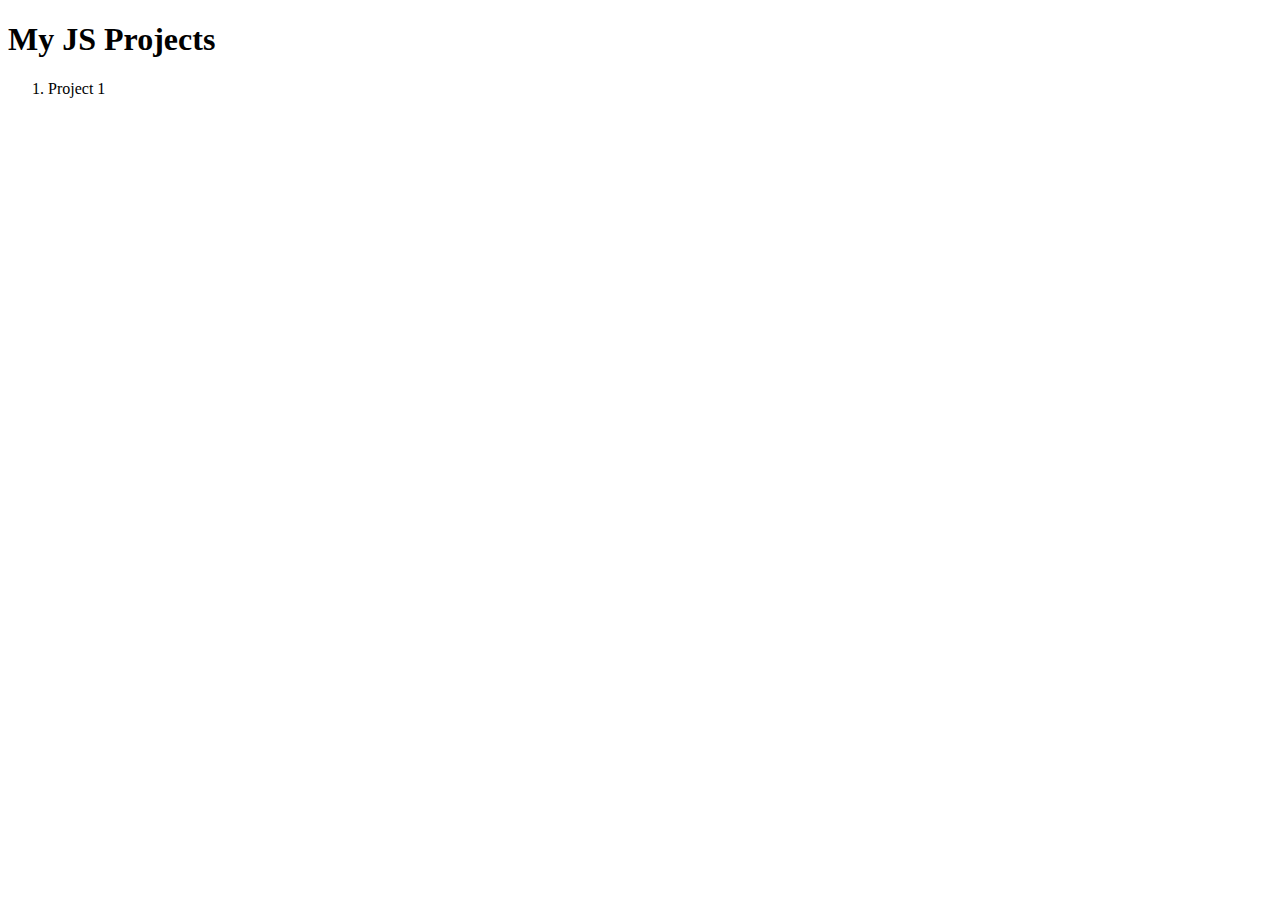
<file: index.html>
<!DOCTYPE html>
<html lang="en">

<head>
    <meta charset="UTF-8">
    <meta name="viewport" content="width=device-width, initial-scale=1.0">
    <title>JavaScript Projects</title>
</head>

<body>
    <h1>My JS Projects</h1>
    <ol>
        <li>Project 1</li>
</body>

</html>
</file>
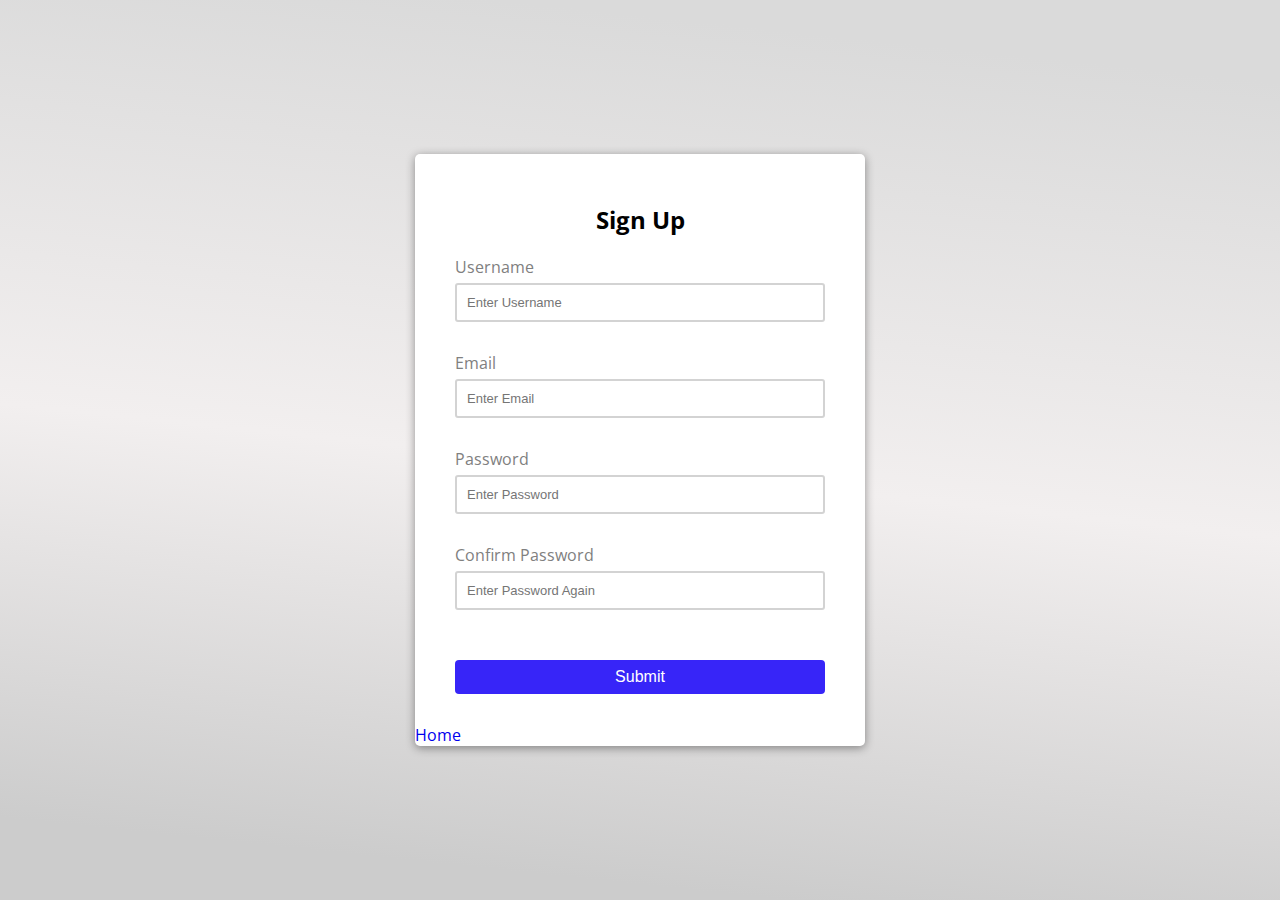
<file: P01/index.html>
<!DOCTYPE html>
<html lang="en">

<head>
    <meta charset="UTF-8">
    <meta name="viewport" content="width=device-width, initial-scale=1.0">
    <link rel="stylesheet" href="style.css">
    <title>HTML Validation Form</title>
</head>

<body>
    <div class="container">
        <form id="form" class="form">
            <h2>Sign Up</h2>
            <div class="form-control">
                <label for="username">Username</label>
                <input type="text" id="username" placeholder="Enter Username">
                <small>Error Message</small>
            </div>
            <div class="form-control">
                <label for="email">Email</label>
                <input type="text" id="email" placeholder="Enter Email">
                <small>Error Message</small>
            </div>
            <div class="form-control">
                <label for="password">Password</label>
                <input type="password" id="password" placeholder="Enter Password">
                <small>Error Message</small>
            </div>
            <div class="form-control">
                <label for="cpassword">Confirm Password</label>
                <input type="password" id="password" placeholder="Enter Password Again">
                <small>Error Message</small>
            </div>
            <button>Submit</button>
        </form>
        <a href="../mainindex.html">Home</a>
    </div>
    <script src="script.js"></script>
</body>

</html>
</file>
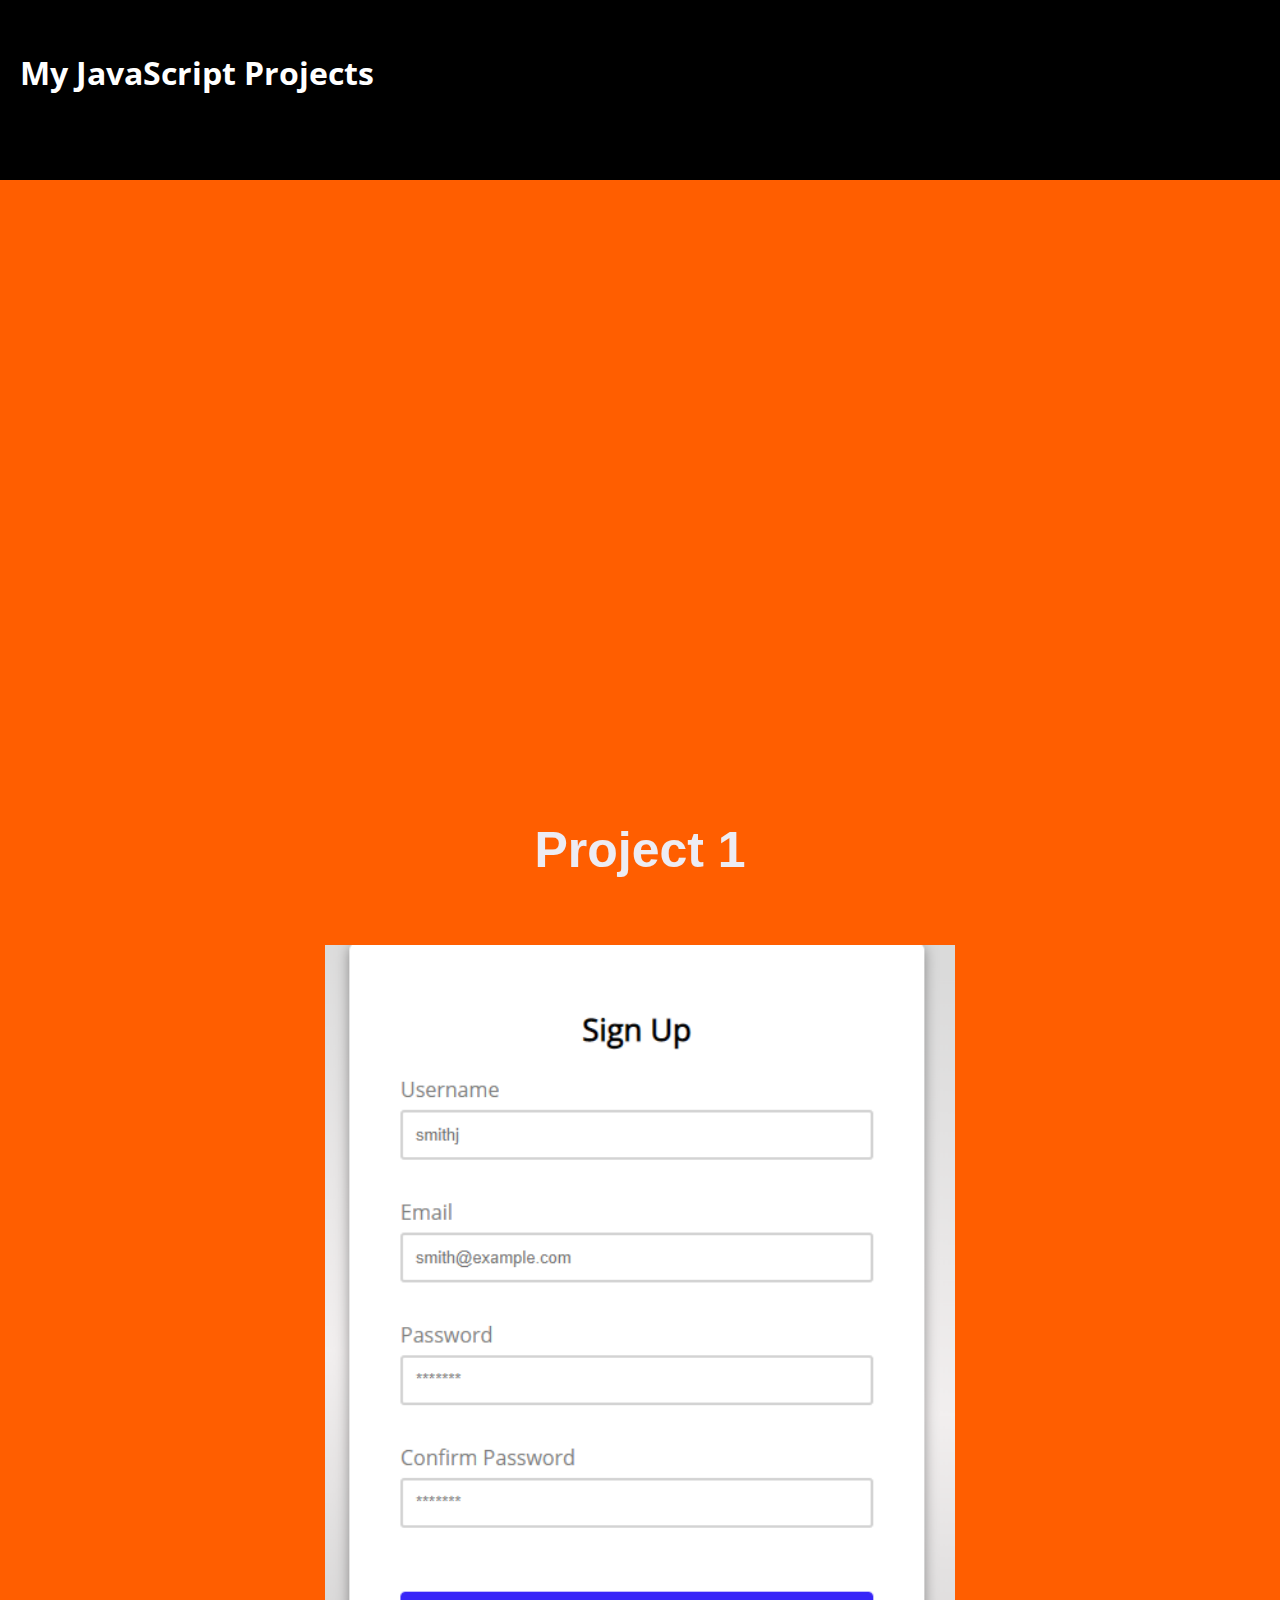
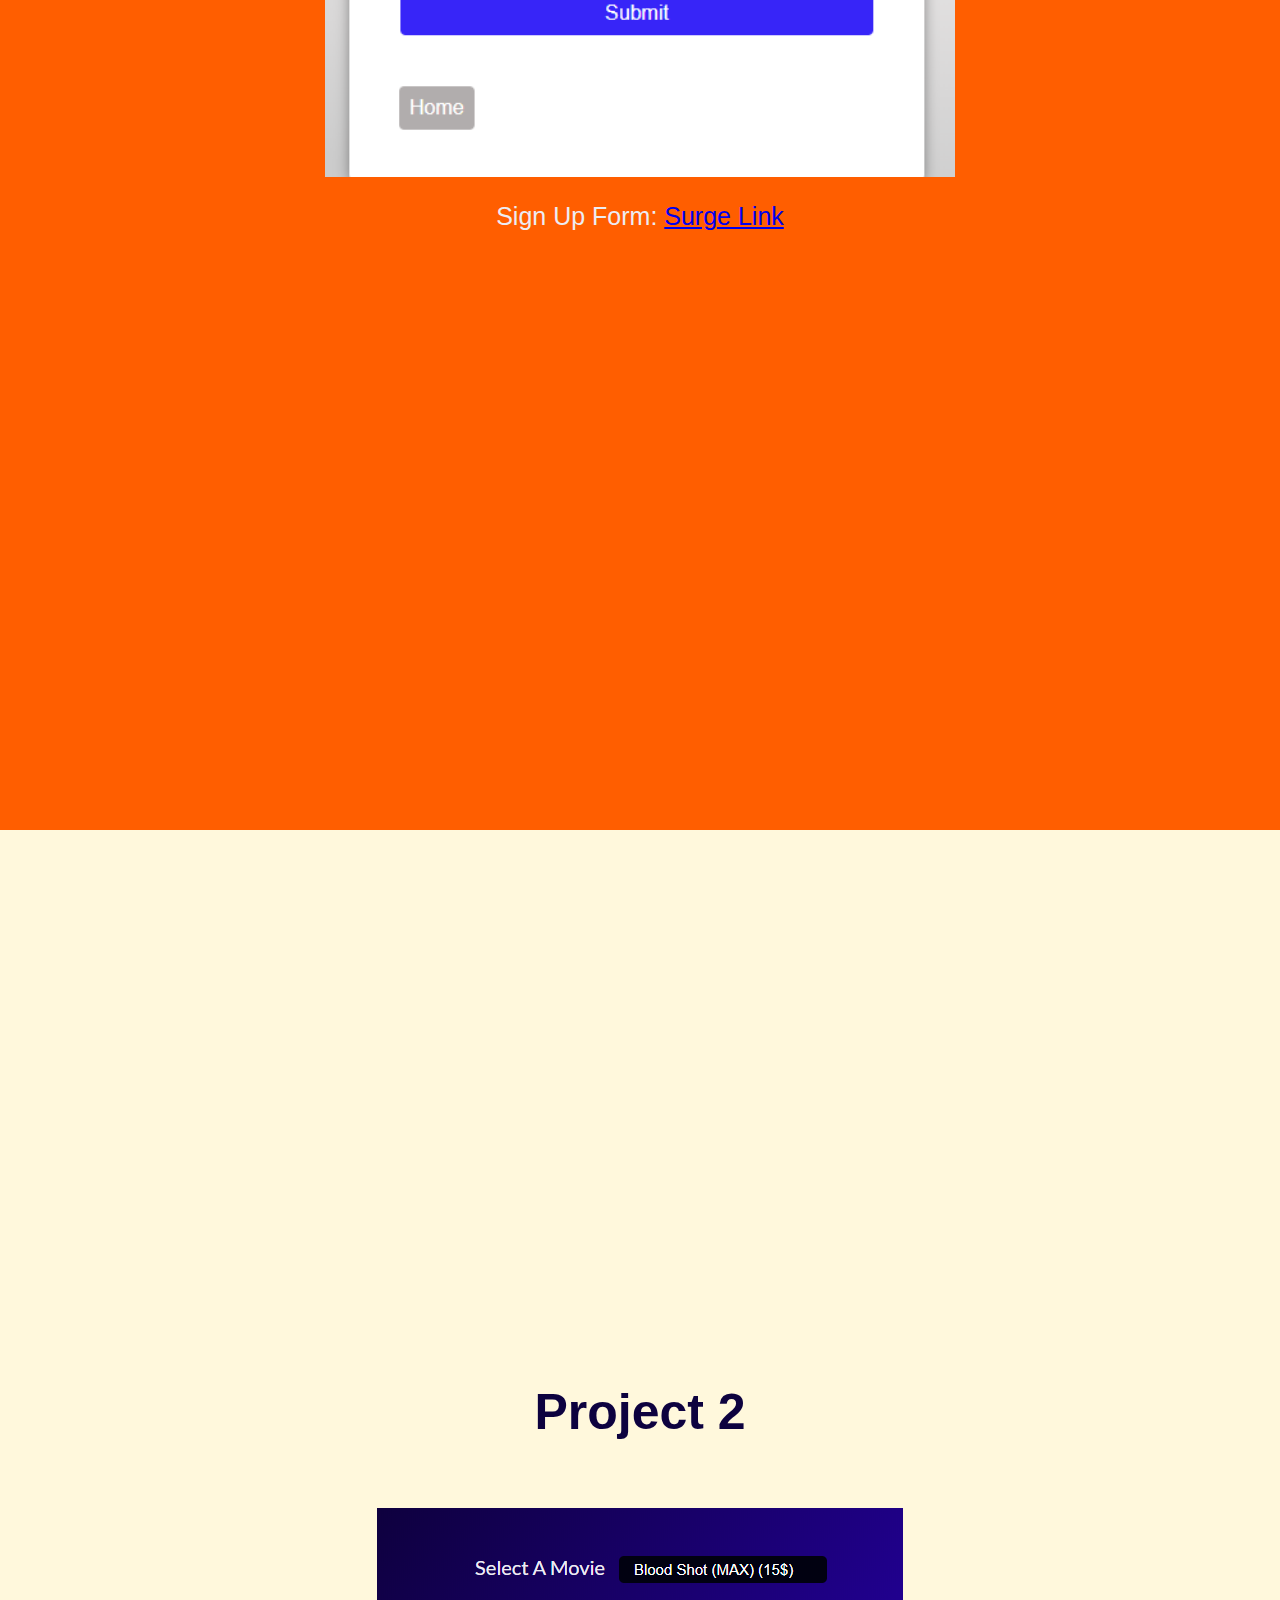
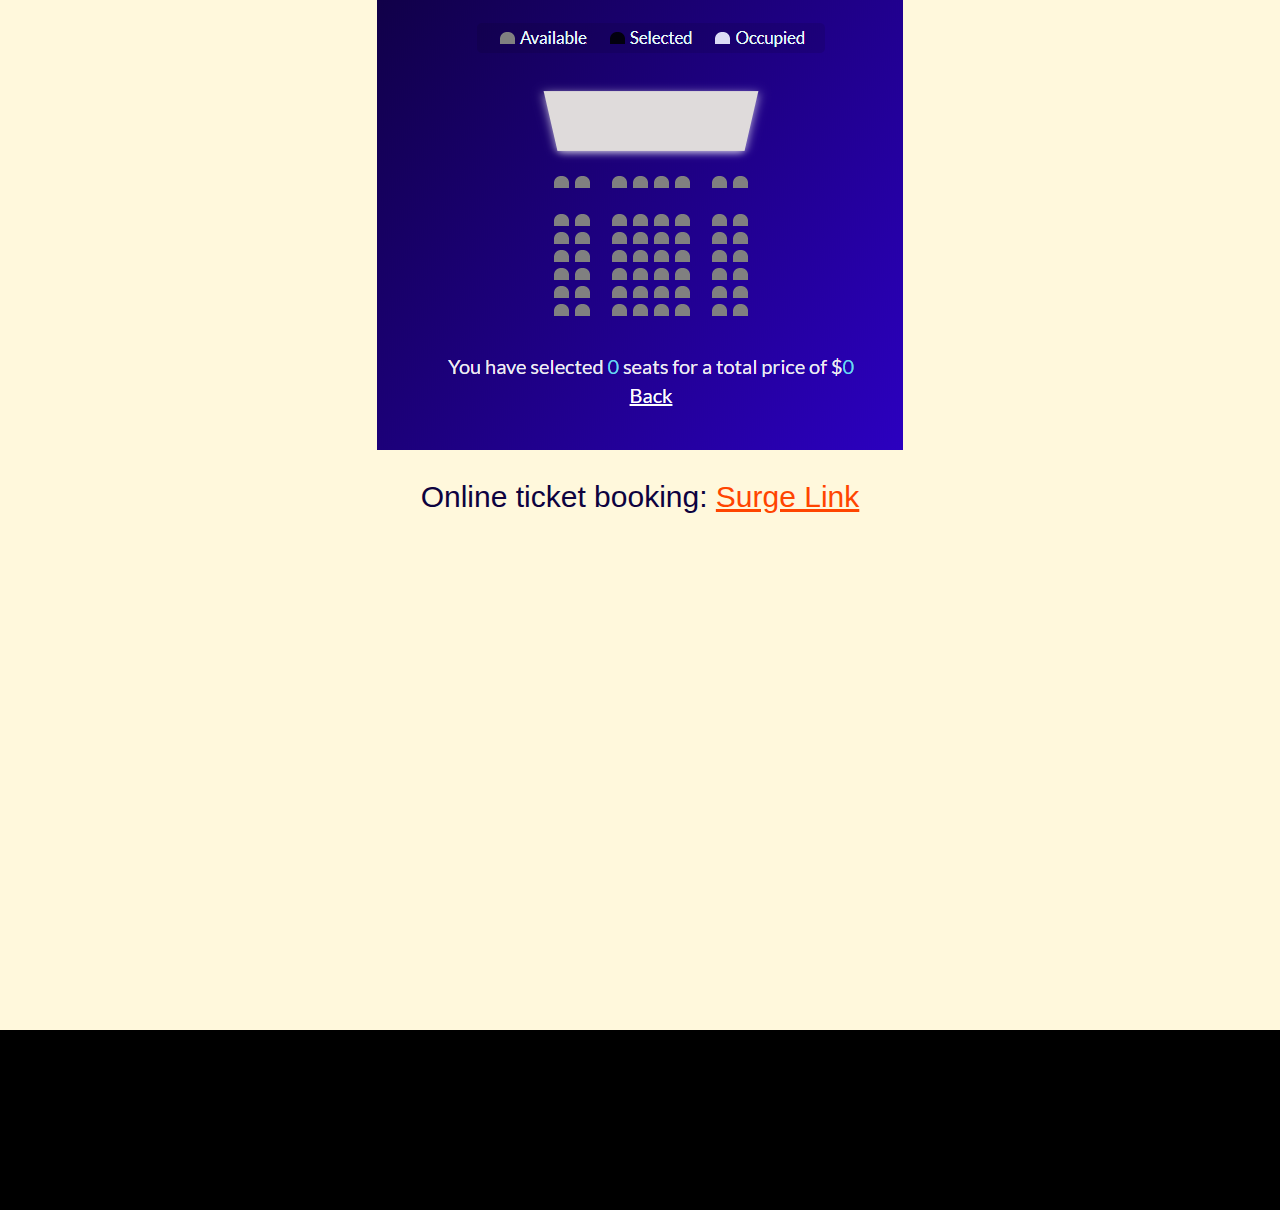
<file: homepage.html>
<!DOCTYPE html>
<html lang="en">

<head>
    <meta charset="UTF-8">
    <meta name="viewport" content="width=device-width, initial-scale=1.0">
    <link rel="stylesheet" href="styleh.css">
    <link rel="shortcut icon" href="/js logo.png">
    <title>JavaScript Projects</title>
</head>

<body>
    <div class="wrapper">
        <div class="header">
            <h1>My JavaScript Projects</h1>
        </div>
        <div class="navbar"></div>
        <div class="container">
            <div class="about"></div>
            <div class="box1">
                <h4>Project 1</h4>
                <img class="im1" src="/htmlval.png">
                <p class="1">Sign Up Form: <a href="/P01/signup.html">Surge Link</a></p>
            </div>
            <div class="box2">
                <h4>Project 2</h4>
                <img src="/seatslect.png" class="img2">
                <p>Online ticket booking: <a class="link2" href="P02/seatbooking.html">Surge Link</a> </p>
            </div>
        </div>
        <div class="footer"></div>
    </div>
</body>

</html>
</file>
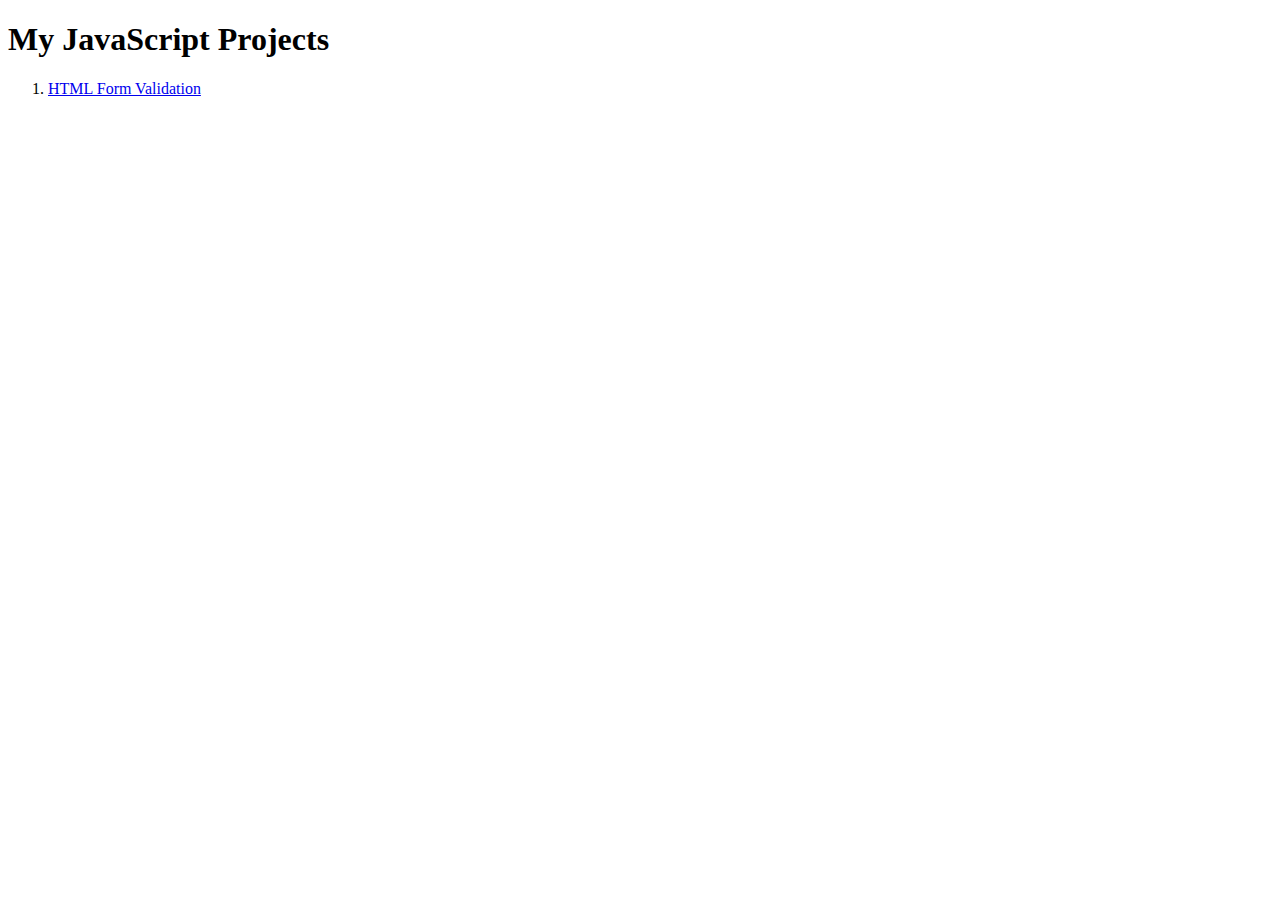
<file: mainindex.html>
<!DOCTYPE html>
<html lang="en">

<head>
    <meta charset="UTF-8">
    <meta name="viewport" content="width=device-width, initial-scale=1.0">
    <title>JavaScript Projects</title>
</head>

<body>
    <h1>My JavaScript Projects</h1>
    <ol>
        <li><a href="/P01/index.html">HTML Form Validation</a></li>
    </ol>
</body>

</html>
</file>
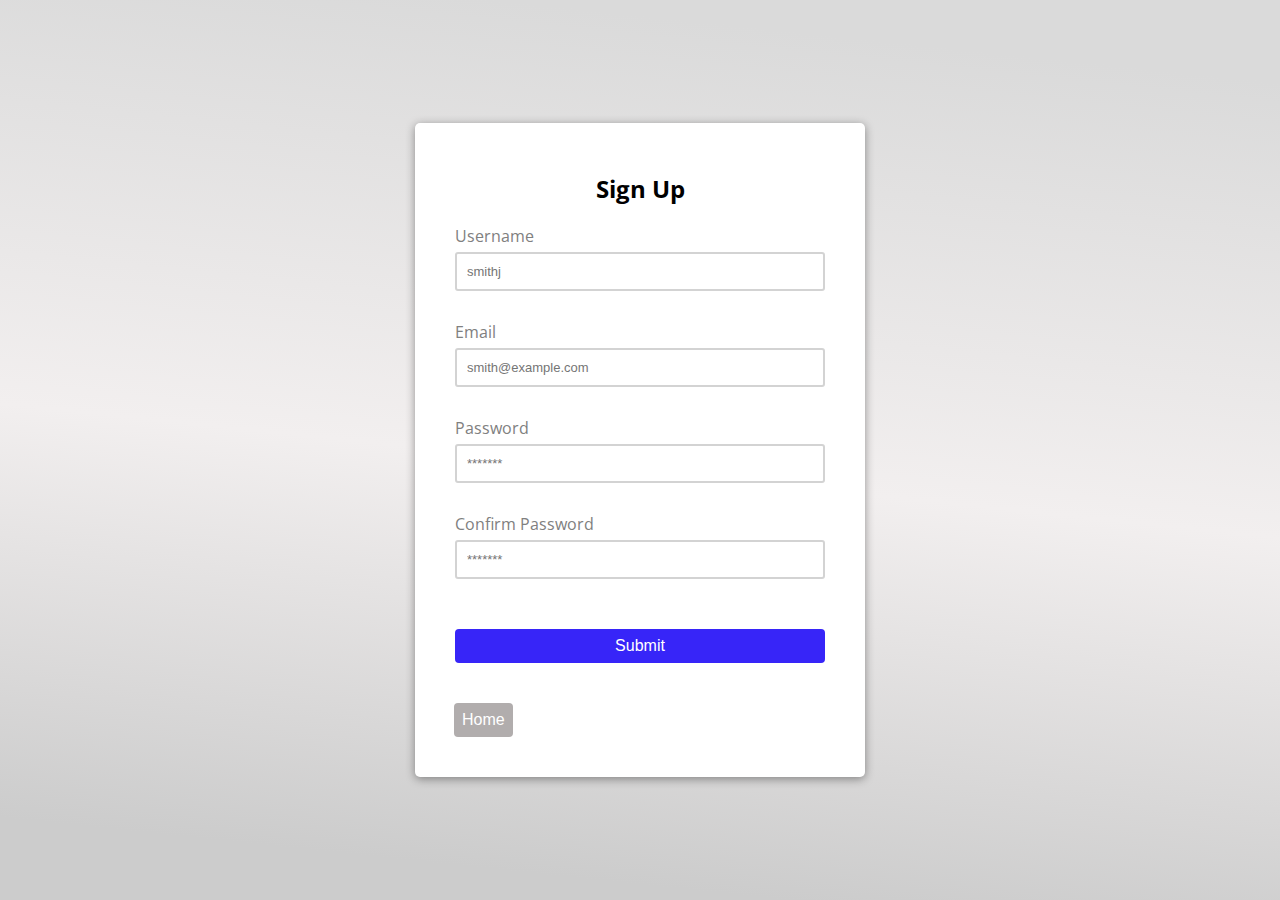
<file: P01/signup.html>
<!DOCTYPE html>
<html lang="en">

<head>
    <meta charset="UTF-8">
    <meta name="viewport" content="width=device-width, initial-scale=1.0">
    <link rel="stylesheet" href="style.css">
    <title>HTML Validation Form</title>
    <link rel="shortcut icon" href="/P01/sign up.png">
</head>

<body>
    <div class="container">
        <form id="form" class="form">
            <h2>Sign Up</h2>
            <div class="form-control">
                <label for="username">Username</label>
                <input type="text" id="username" placeholder="smithj">
                <small>Error Message</small>
            </div>
            <div class="form-control">
                <label for="email">Email</label>
                <input type="text" id="email" placeholder="smith@example.com">
                <small>Error Message</small>
            </div>
            <div class="form-control">
                <label for="password">Password</label>
                <input type="password" id="password" placeholder="*******">
                <small>Error Message</small>
            </div>
            <div class="form-control">
                <label for="cpassword">Confirm Password</label>
                <input type="password" id="cpassword" placeholder="*******">
                <small>Error Message</small>
            </div>
            <button>Submit</button>
        </form>
        <a href="../homepage.html">
            <button class="home">Home</button>
        </a>
    </div>

    <script src="script.js"></script>
</body>

</html>
</file>
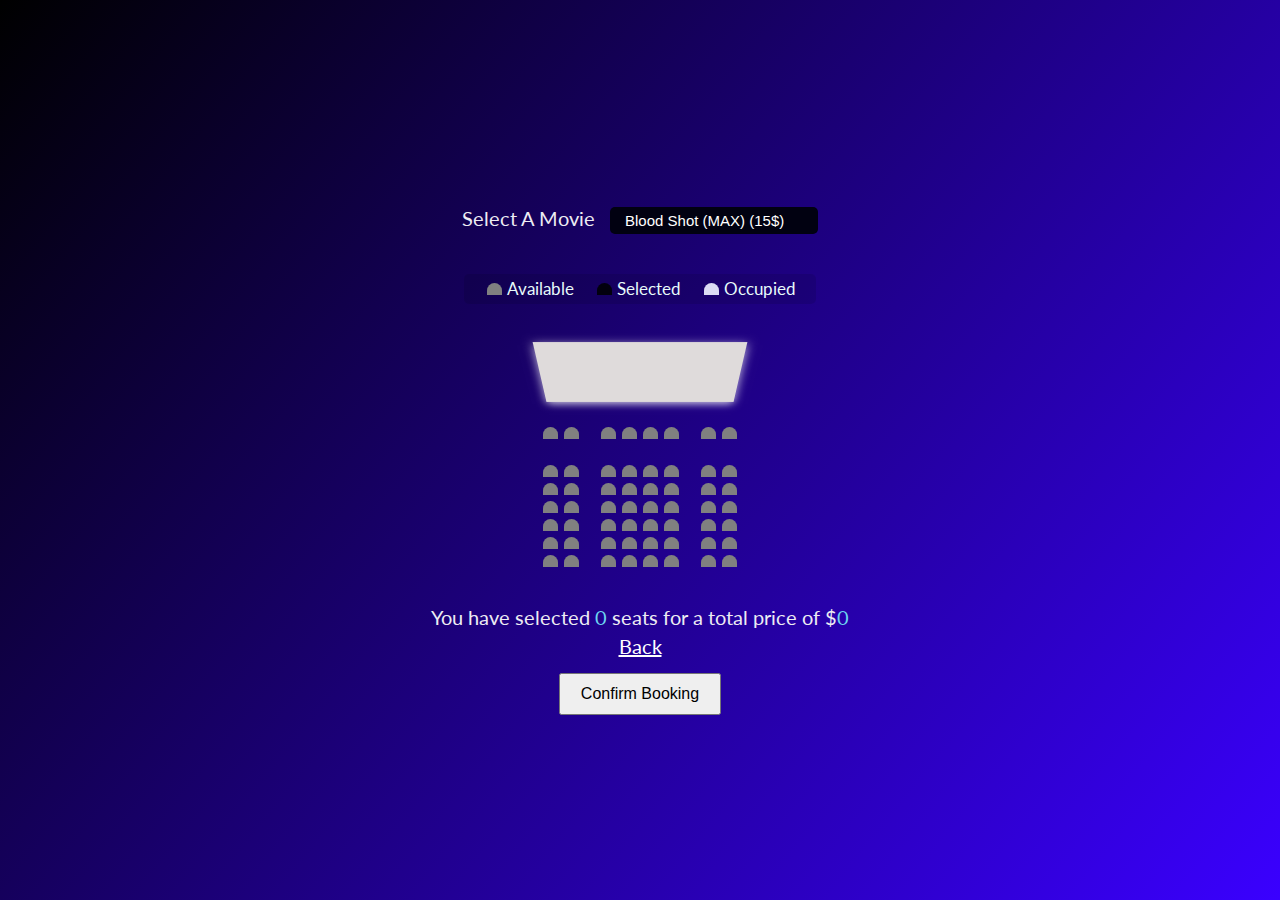
<file: P02/seatbooking.html>
<!DOCTYPE html>
<html lang="en">

<head>
    <meta charset="UTF-8">
    <meta name="viewport" content="width=device-width, initial-scale=1.0">
    <link href="style.css" rel="stylesheet">
    <title>Seat Selection</title>
    <link rel="shortcut icon" href="/P02/ticket pic.png">
</head>

<body>
    <div class="movie-container">
        <label>Select A Movie</label>
        <select id="movie">
            <option value="15">Blood Shot (MAX) (15$)</option>
            <option value="10">Top Gun: Maverick ($10)</option>
            <option value="50">BlackWidow (GOLD) ($50)</option>
            <option value="30">Mulan (3D) ($30)</option>
            <option value="10">A Quite Place II ($10)</option>
        </select>
    </div>
    <ul class="legend">
        <li>
            <div class="seat"></div>
            <small>Available</small>
        </li>
        <li>
            <div class="seat selected"></div>
            <small>Selected</small>
        </li>
        <li>
            <div class="occupied seat"></div>
            <small>Occupied</small>
        </li>
    </ul>
    <div class="container">
        <div class="screen"></div>
        <div class="row" id="last">
            <div class="seat"></div>
            <div class="seat"></div>
            <div class="seat"></div>
            <div class="seat"></div>
            <div class="seat"></div>
            <div class="seat"></div>
            <div class="seat"></div>
            <div class="seat"></div>
        </div>
        <div class="row">
            <div class="seat"></div>
            <div class="seat"></div>
            <div class="seat"></div>
            <div class="seat"></div>
            <div class="seat"></div>
            <div class="seat"></div>
            <div class="seat"></div>
            <div class="seat"></div>
        </div>
        <div class="row">
            <div class="seat"></div>
            <div class="seat"></div>
            <div class="seat"></div>
            <div class="seat"></div>
            <div class="seat"></div>
            <div class="seat"></div>
            <div class="seat"></div>
            <div class="seat"></div>
        </div>
        <div class="row">
            <div class="seat"></div>
            <div class="seat"></div>
            <div class="seat"></div>
            <div class="seat"></div>
            <div class="seat"></div>
            <div class="seat"></div>
            <div class="seat"></div>
            <div class="seat"></div>
        </div>
        <div class="row">
            <div class="seat"></div>
            <div class="seat"></div>
            <div class="seat"></div>
            <div class="seat"></div>
            <div class="seat"></div>
            <div class="seat"></div>
            <div class="seat"></div>
            <div class="seat"></div>
        </div>
        <div class="row">
            <div class="seat"></div>
            <div class="seat"></div>
            <div class="seat"></div>
            <div class="seat"></div>
            <div class="seat"></div>
            <div class="seat"></div>
            <div class="seat"></div>
            <div class="seat"></div>
        </div>
        <div class="row">
            <div class="seat"></div>
            <div class="seat"></div>
            <div class="seat"></div>
            <div class="seat"></div>
            <div class="seat"></div>
            <div class="seat"></div>
            <div class="seat"></div>
            <div class="seat"></div>
        </div>
    </div>
    <p class="text">
        You have selected <span id="count">0</span> seats for a total price of $<span class="total">0</span>
    </p>
    <a href="/homepage.html" style="color: white;">Back</a>
    <script src="script.js"></script>
</body>

</html>
</file>
<file: P01/style.css>
@import url('https://fonts.googleapis.com/css2?family=Open+Sans&display=swap');
    * {
        box-sizing: border-box;
    }
    
     :root {
        --success-color: rgb(44, 175, 44);
        --error-color: rgb(179, 39, 4);
    }
    
    body {
        background: rgb(204, 204, 204);
        background: linear-gradient(6deg, rgba(204, 204, 204, 1) 8%, rgba(242, 239, 239, 1) 48%, rgba(218, 218, 218, 1) 92%);
        font-family: 'Open Sans', sans-serif;
        /*remember the next 5 lines will be used everywhere*/
        display: flex;
        align-items: center;
        justify-content: center;
        min-height: 100vh;
        margin: 0;
    }
    
    .container {
        background-color: white;
        /*to round the edges*/
        border-radius: 5px;
        /*to make it hover looking*/
        box-shadow: 0 2px 10px rgba(0, 0, 0, 0.4);
        width: 450px;
    }
    
    h2 {
        text-align: center;
        margin-bottom: 20px;
    }
    
    .form {
        padding: 30px 40px;
    }
    
    .form-control {
        margin-bottom: 10px;
        padding-bottom: 20px;
        position: relative;
    }
    
    .form-control label {
        color: gray;
        display: block;
        margin-bottom: 5px;
    }
    
    .form-control input {
        border: 2px solid lightgray;
        border-radius: 3px;
        display: block;
        width: 100%;
        padding: 10px;
        font-size: 13px;
    }
    
    .form-control input:focus {
        outline: 0;
        border-color: gray;
    }
    
    .form-control.success input {
        border-color: var(--success-color);
    }
    
    .form-control.error input {
        border-color: var(--error-color);
    }
    
    .form-control small {
        color: var(--error-color);
        position: absolute;
        bottom: 0px;
        left: 0px;
        visibility: hidden;
    }
    
    .form-control.error small {
        visibility: visible;
    }
    
    .form button {
        cursor: pointer;
        background-color: #3725f8;
        border: 2px #3725f8;
        border-radius: 4px;
        color: white;
        font-size: 16px;
        padding: 8px;
        margin-top: 20px;
        width: 100%
    }
    
    button.home {
        cursor: pointer;
        background-color: rgb(177, 173, 173);
        border: 2px lightgrey;
        color: white;
        font-size: 16px;
        padding: 8px;
        /*width:81.7%*/
        border-radius: 4px;
        margin-top: 10px;
        margin-bottom: 40px;
        margin-left: 39px;
    }
    
    a {
        text-decoration: none;
    }
</file>
<file: styleh.css>
@import url('https://fonts.googleapis.com/css2?family=Open+Sans&display=swap');
* {
    box-sizing: border-box;
}

body {
    height: 100vh;
    margin: 0;
    background: black;
    font-family: 'Open Sans', sans-serif;
}

.header {
    background-color: black;
    height: 20vh;
    padding: 30px 20px;
}

h1 {
    color: white;
    text-align: left;
}

.box1 {
    background: rgb(255, 94, 0);
    display: flex;
    flex-direction: column;
    align-items: center;
    justify-content: center;
    color: rgb(237, 236, 243);
    height: 250vh;
    font-family: 'Lato', sans-serif;
    margin: 0;
    font-size: 25px;
    padding: 30px 50px 30px 50px;
}

h4 {
    font-size: 50px;
}

.box2 {
    background-color: cornsilk;
    color: rgb(13, 2, 63);
    display: flex;
    flex-direction: column;
    align-items: center;
    justify-content: center;
    height: 200vh;
    font-family: 'Lato', sans-serif;
    margin: 0;
    font-size: 30px;
    padding: 30px 50px 30px 50px;
}

.link2 {
    color: orangered;
}

.im1 {
    width: 70vh;
    height: auto;
}

.footer {
    height: 20vh;
}
</file>
<file: P02/style.css>
@import url('https://fonts.googleapis.com/css2?family=Lato&display=swap');
* {
    box-sizing: border-box;
}

body {
    background: rgb(58, 0, 255);
    background: linear-gradient(309deg, rgba(58, 0, 255, 1) 0%, rgba(0, 0, 0, 1) 100%);
    display: flex;
    flex-direction: column;
    color: rgb(237, 236, 243);
    align-items: center;
    justify-content: center;
    height: 100vh;
    font-family: 'Lato', sans-serif;
    margin: 0;
    font-size: 20px;
}

.movie-container {
    margin: 20px 0;
}

.movie-container select {
    background-color: rgb(1, 1, 17);
    border: 0;
    border-radius: 5px;
    font-size: 15px;
    margin-left: 10px;
    color: white;
    padding: 5px 15px 5px 15px;
    cursor:pointer;
    appearance: none;
    -moz-appearance: none;
    -webkit-appearance: none;
}

.seat {
    background-color: gray;
    height: 12px;
    width: 15px;
    margin: 3px;
    border-top-left-radius: 10px;
    border-top-right-radius: 10px;
}

.seat.selected {
    background-color: rgb(2, 0, 14);
}

.seat.occupied {
    background-color: rgb(219, 219, 245);
}

.seat:nth-of-type(2) {
    margin-right: 19px;
}

.seat:nth-last-of-type(2) {
    margin-left: 19px;
}

#last {
    margin-bottom: 20px;
}

.seat:not(.occupied):hover {
    cursor: pointer;
    transform: scale(1.3);
}

.legend {
    background-color: rgba(0, 0, 0, 0.1);
    padding: 5px 10px;
    border-radius: 5px;
    color: rgb(231, 251, 251);
    list-style-type: none;
    display: flex;
    justify-content: space-between;
}

.legend li {
    display: flex;
    align-items: center;
    justify-content: center;
    margin: 0 10px;
}

.legend li small {
    margin-left: 2px;
}

.legend .seat:not(.occupied):hover {
    cursor: default;
    transform: scale(1);
}

.row {
    display: flex;
}

.screen {
    background-color: rgb(223, 219, 219);
    height: 70px;
    width: 100%;
    margin: 15px 0;
    transform: rotateX(-45deg);
    box-shadow: 0 3px 10px rgba(255, 255, 255, 0.780);
}

.container {
    perspective: 360px;
    margin-bottom: 30px;
}

p.text {
    margin: 5px 0;
}

p.text span {
    color: rgb(109, 214, 240);
}
</file>
